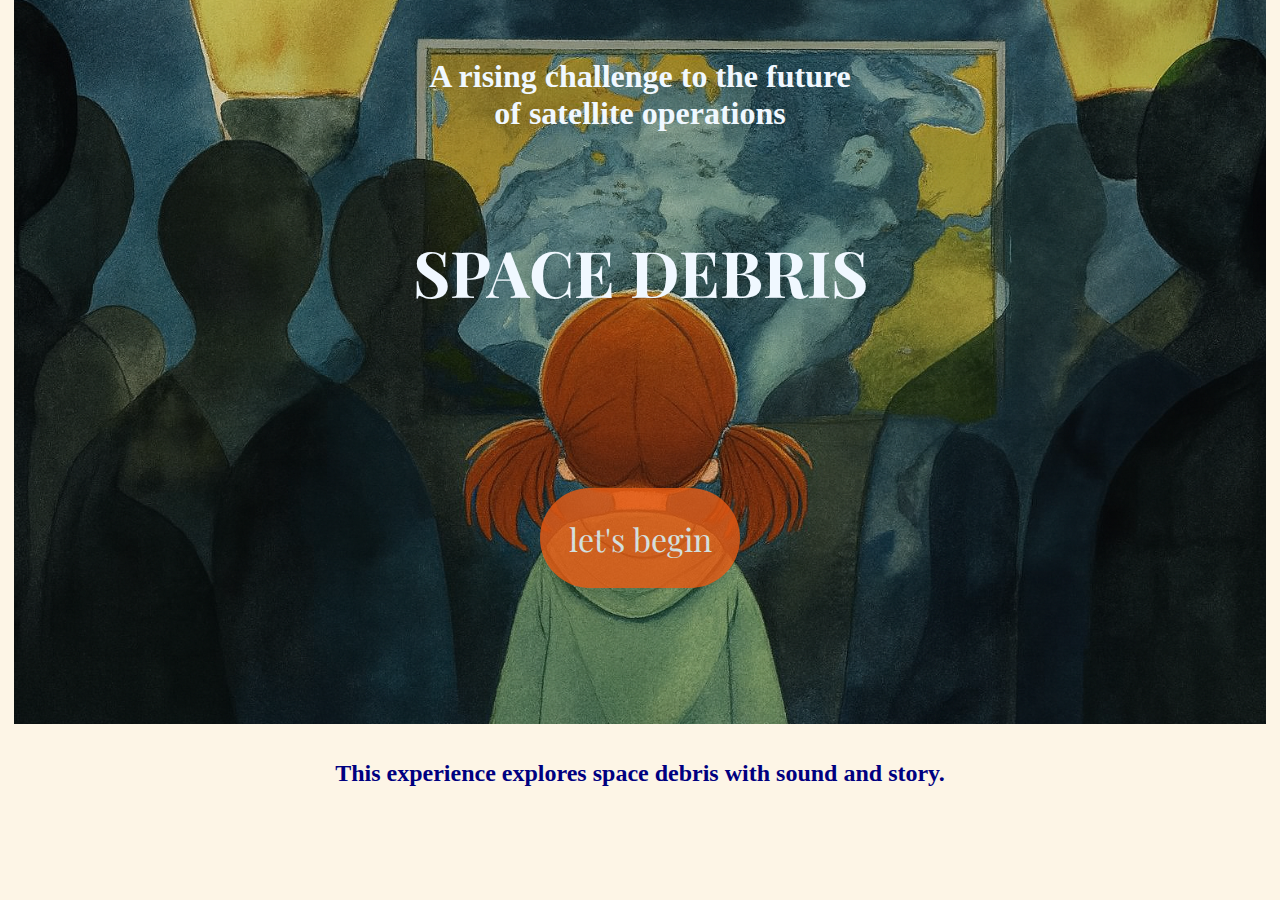
<file: index.html>
<!DOCTYPE html>
<html lang="en">
<head>
    <meta charset="UTF-8">
    <meta name="viewport" content="width=device-width, initial-scale=1.0">
    <link href="style.css" rel="stylesheet">
    <link href="https://fonts.googleapis.com/css2?family=Playfair+Display&family=Great+Vibes&display=swap" rel="stylesheet">
    <link rel="icon" href="images/sat.png" type="image/png">
    <title>Space toon</title>
</head>
<body>
    <div class="story-flex">
        <div class="story-container">
            <div class="story-1">
                <div class="img-1">  
                    <div class="title-section">
                        <h1 class="x title">A rising challenge to the future <br>of satellite operations</h1>
                        <h1 class="x main-title">SPACE DEBRIS</h1>
                    </div>
                    <div class="btn-place">
                        <button class="intro-btn">let's begin</button>
                    </div>    
                </div>
                <div class="story-info">
                    <h2 class="x intro-info">This experience explores space debris with sound and story.</h2>
                    <h2 class="intro-info1">Justina got to know about a space exibition.</h2>
                    <div class="img-btn" style="display: flex; justify-content: flex-end;">
                        <button class="y scroll-btn"><img src="images/btn.png"></button>
                    </div>
                </div>   
            </div>
        </div>

       <div class="story-container">
            <div class="story-1">
                <div class="img-2">    
                </div>
                <div class="story-info">
                    <h2 class="intro-info">In the exibition, she got curious about both the satallite and the debris orbiting the Earth.</h2>
                    <div class="img-btn">
                        <button class="y scroll-back"><img id="back" src="images/back.png"></button>
                        <button class="y scroll-btn"><img src="images/btn.png"></button>
                    </div>
                </div>
            </div>
        </div>    
        <div class="story-container">
            <div class="story-1">
                <div class="img-3"></div>
                <div class="story-info">
                    <h2 class="intro-info">She wonder how the rockets are launched without hitting the debris.</h2>
                    <div class="img-btn">
                        <button class="y scroll-back"><img id="back" src="images/back.png"></button>
                        <a href="anim.html"><button class="y scroll-btn"><img src="images/btn.png"></button></a>
                    </div>
                </div>
            </div>
        </div>    

        <div class="story-container">
            <div class="story-1">
                <div class="img-4"></div>
                <div class="story-info">
                    <h2 class="intro-info">While stargazing she got an idea for safe launches.</h2>
                    <div class="img-btn">
                        <button class="y scroll-back"><img id="back" src="images/back.png"></button>
                        <a href="main.html"> <button class="y play-btn"><img src="images/play.png"></button></a>
                    </div>
                 </div>
            </div>
        </div>
    </div>    
    <script src="script.js"></script>
</body>

</html>
</file>
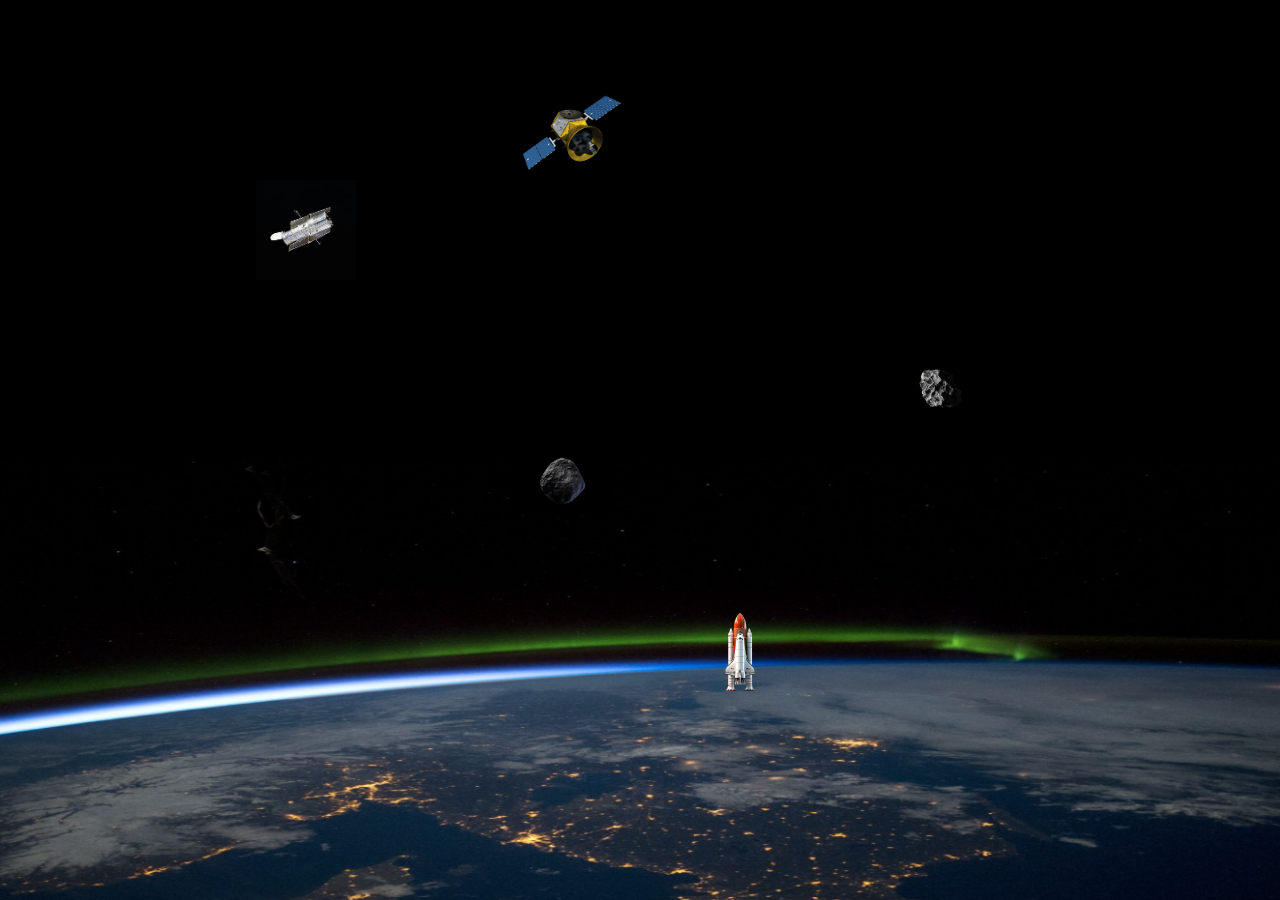
<file: anim.html>
<!DOCTYPE html>
<html lang="en">
<head>
    <meta charset="UTF-8">
    <meta name="viewport" content="width=device-width, initial-scale=1.0">
    <title>animation</title>
    <link rel="stylesheet" href="styles.css">
</head>
<body>
    <div class="four"  >
        
        <div class="sat" >
            <img src="satelite1.png" class="satelite" >
            <div class="info-sat">
                <h1>Satelite</h1>
                <p>A satellite is an object that orbits a larger object in space; they can be natural, like the Moon orbiting the Earth, or artificial, like the International Space Station.</p>
            </div>
        </div>
        <div class="sat1">
            <img src="satelite 6.jpg" class="satelite" >
            <div class="info-sat">
                <h1>Satelite</h1>
                <p>A satellite is an object that orbits a larger object in space; they can be natural, like the Moon orbiting the Earth, or artificial, like the International Space Station.</p>
            </div>
        </div>

        <div class="rock">
            <img src="rock4.jpg" class="asteroid" >
            <div class="info-rock">
                <h1>Asteroid</h1>
                <p>An asteroid is a small rocky body that orbits the Sun, primarily found in the asteroid belt between Mars and Jupiter.</p>
            </div>
        </div>
        
        <div class="rock1">
            <img src="rock2.webp" class="asteroid1" >
            <div class="info-rock">
                <h1>Asteroid</h1>
                <p>An asteroid is a small rocky body that orbits the Sun, primarily found in the asteroid belt between Mars and Jupiter.</p>
            </div>
        </div>

        <div class="rocket">
            <img src="rocket.png" class="rocket" >
            
        </div>
        <div class="smoke-puff">
                <img src="smoke3.png-removebg-preview.png" class="smoke" >
        </div>
        
    </div>
</body>
</html>
</file>
<file: style.css>
*{
    margin:0;
    padding:0;
}
.story-flex{
    display: flex;
    flex-direction: row;
    height: 100vh;
    width: 400vw;
    overflow-x: scroll;
}
.story-container{
    height: 100vh;
    width: 100vw;
}
.story-1{
    height: 100vh;
    width: 100%;
    background-color: oldlace;
    display: flex;
    flex-direction: column;
    align-items: center;
}
.img-1{
    height: 80vh;
    width: 90%;
    padding:10px 50px 10px 50px; ;
    background-image:url("images/intro1.png");
    background-size: cover;
    background-position: center;
    overflow: hidden;
    display: grid;
    grid-template-columns: repeat(1,1fr);
    grid-template-rows: repeat(2,1fr);
    transition: filter 0.5s ease;
}
.img-2{
    height: 80vh;
    width: 90%;
    padding:10px 50px 10px 50px; ;
    background-image:url("images/wandering.png");
    background-size: cover;
    background-position: center;
    overflow: hidden;
    display: grid;
    grid-template-columns: repeat(1,1fr);
    grid-template-rows: repeat(2,1fr);
}
.img-3{
    height: 80vh;
    width: 90%;
    padding:10px 50px 10px 50px; ;
    background-image:url("images/thinking.png");
    background-size: cover;
    background-position: center;
    overflow: hidden;
    display: grid;
    grid-template-columns: repeat(1,1fr);
    grid-template-rows: repeat(2,1fr);
}
.img-4{
    height: 80vh;
    width: 90%;
    padding:10px 50px 10px 50px; ;
    background-image:url("images/stargazing.png");
    background-size: cover;
    background-position: center;
    overflow: hidden;
    display: grid;
    grid-template-columns: repeat(1,1fr);
    grid-template-rows: repeat(2,1fr);
}
.btn-place{
    background: transparent;
    display: flex;
    justify-content: center;
    align-items: center;
}
.intro-btn{
    height: 100px;
    width: 200px;
    align-content: center;
    border-radius: 50px;
    border: 0;
    background-color:#EB5B13 ;
    color: aliceblue;
    transition: all 0.3s ease;
    font-family: 'Playfair Display', serif;
    font-size: 2em;
    opacity: 0.8;
}
.intro-btn:hover{
    transform: scale(1.1);
    cursor: pointer;
}
.intro-btn:active{
    opacity: 1;
}
.title{
    position: relative;
    text-align: center;
    color: aliceblue;
}
.main-title{
    color: aliceblue;
    font-family: 'Playfair Display', cursive;
    font-size: 4em;
    text-align: center;
}
.title-section{
    display: flex;
    flex-direction: column;
    align-items: center;
    justify-content: space-around;
}
.story-info{
    display: flex;
    flex-direction: column;
    width: 100vw;
    height: 20vh;
    justify-content: center;
    align-items: center;
    color: navy;
}
.x{
    opacity:1;
    transition: opacity 0.5s ease-out;
}
.y{
    opacity:0;
    transition: opacity 0.5s ease-in-out;
}
.fadeout{
    opacity:0;
}
.intro-info1{
    opacity:0; 
    transition:opacity 0.5s ease-in-out;
}
.fadein{
    opacity: 1;
}
.img-btn{
    display: flex;
    width: 90%;
    justify-content: space-between;
    align-items: center;
}
.img-btn button {
  background: none;
  border: none;
  padding: 0;
  margin: 0;
  cursor: pointer;
}

.img-btn button img {
  display: block;
  width: 50px;
  height: 50px;
}
#back{
    border-radius: 50%;
}
.brightup{
    filter: brightness(1.5);
}
</file>
<file: styles.css>
/* --- Basic Setup --- */
body {
    margin: 0;
    padding: 0;
    box-sizing: border-box;
    background-color: black;
    font-family: sans-serif;
    /* This helps center everything */
    display: flex;
    justify-content: center;
    align-items: center;
    height: 100vh;
    overflow: hidden; /* Hide objects when they orbit off-screen */
    
}

/* The main container for the Earth and orbiting objects */
.four {
    /* position: relative; */
    width: 100vw; /* A fixed size for the orbit space */
    height: 100vh;
    display: flex;
    justify-content: center;
    align-items: center;
    background-image: url("earth.png");
    background-position: center;
    background-size: cover;
}

/* The central Earth image */
.four > img {
    width: 30%; /* Make Earth smaller than the container */
    height: auto;
    z-index: 10; /* Keep Earth on top */
}

@keyframes float{
    0%{
        transform:translateY(0);
    }
    50%{
        transform: translateY(-20px);
    }
    100%{
        transform: translateY(0);
    }
}
@keyframes orbitFloat {
  0%{
    transform: translateX(-750px);
  }
  100%{
    transform: translateX(100vw);
  }
}
@keyframes rokorbitFloat {
  0%{
    transform: translateX(+750px);
  }
  100%{
    transform: translateX(-100vw);
  }
} 
/* --- Wrapper Styles (The MOST IMPORTANT part) --- */
/* Common styles for all orbiting object containers */

.sat{
    position: absolute; top:10% ;left:40%;
}
.sat1{
    position: absolute; top:20% ;left:20%;
}

.rock{
    position: absolute; top:40% ;left:70%;
}

.rock1{
    position: absolute; top:50% ;left:40%;
}
/* Assigning a unique animation to each wrapper for variety */
.sat {
    width: 120px; height: 100px;
    animation: orbitFloat 20s linear infinite;
}

.sat1 {
    width: 100px; height: 80px;
    animation: orbitFloat 28s linear infinite;
   
}
.rock {
    width: 90px; height: 90px;
    animation: rokorbitFloat 25s linear infinite ; /* Go backwards */
}
.rock1 {
    width: 100px; height: 100px;
    animation: rokorbitFloat 28s linear infinite ; /* Go backwards */
}

/* --- Image and Info-Box Styles --- */
/* Common styles for all images inside wrappers */
.satelite, .asteroid {
    width: 100%;
    animation:  float 4s ease-in-out infinite;
}

.asteroid1{
    width: 100%;
    animation: rock-disapper 30s ease-in-out infinite;
}
/* Common styles for all info boxes */
.info-rock {
    opacity: 0; /* Hidden by default */
    position: absolute;
    bottom: 110%; /* Position it just above the image */
    width: 200px;
    left: 50%;
    transform: translateX(-50%); /* Center the info box */
    background-color: rgba(0, 0, 0, 0.85);
    color: white;
    padding: 10px;
    border-radius: 5px;
    transition: opacity 0.5s ease-in-out;
    pointer-events: none; /* Prevents the info-box from blocking the mouse */
    text-align: center;
}

.info-sat{
    opacity: 0; /* Hidden by default */
    position: absolute;
    /* Position it just above the image */
    width: 200px;
    left: 50%;
    transform: translateX(-50%); /* Center the info box */
    background-color: rgba(0, 0, 0, 0.85);
    color: white;
    padding: 10px;
    border-radius: 5px;
    transition: opacity 0.5s ease-in-out;
    pointer-events: none; /* Prevents the info-box from blocking the mouse */
    text-align: center;
}

/* --- The Correct Hover Logic --- */
/* When a WRAPPER is hovered, scale the IMAGE inside it */
.sat:hover .satelite,
.sat1:hover .satelite,
.rock:hover .asteroid,
.rock1:hover .asteroid {
    transform: scale(1.4);
    cursor: pointer;
}

/* When a WRAPPER is hovered, show the INFO-BOX inside it */
.sat:hover .info-sat,
.sat1:hover .info-sat,
.rock:hover .info-rock,
.rock1:hover .info-rock {
    opacity: 1;
}

.rocket {
    height: 100px;
    width: 100px;
    position: absolute;
    bottom: 20%;
    left: 50%;
    animation: rocketo 15s ease-in-out infinite;
}


@keyframes rocketo {
    0% {
        transform: translateY(50vh);
        opacity: 1;
    }
    50% {
        opacity: 1; /* visible until near collision */
    }
    60%{
        opacity: 0;
    }
  
    100% {
        transform: translateY(-50vh);

    }
}




/* --- Add this to your styles.css file --- */

/* 1. Define the animation for the smoke puff */
/* --- Add this to your styles.css file --- */

/* 1. Define the animation for the smoke IMAGE */
/* This will make the image appear and then fade out */
@keyframes show-and-fade-smoke {
  0% {
    opacity: 1;
    transform: scale(0.5); /* Start slightly smaller */
  }
  100% {
    opacity: 0;
    transform: scale(2); /* Grow larger as it fades */
  }
}

@keyframes rock-disapper{
    0%{
        opacity: 1;
    }
    52% {
        opacity: 0; /* visible until near collision */
    }
    100%{
        opacity: 0;
    }
}
/* 2. The .smoke-puff div is now just a container for positioning */
.smoke-puff {
    position: relative;
  /* Position it where the rock and rocket will collide */
  /* You may need to adjust these values slightly */
  top: 30px;
  left: 80px;
  /* We move the size and animation to the image itself */
  z-index: 20; /* Make sure smoke appears on top */
}


/* 3. Style the smoke IMAGE and schedule its animation */
.smoke {
  /* The image starts invisible */
  opacity: 0;
  
  width: 100px; /* Set the size of your smoke image */
  height: auto;

  /* Apply the animation */
  /* name | duration | THE DELAY | fill-mode */
  animation: show-and-fade-smoke 5s 8s forwards;
}
</file>
